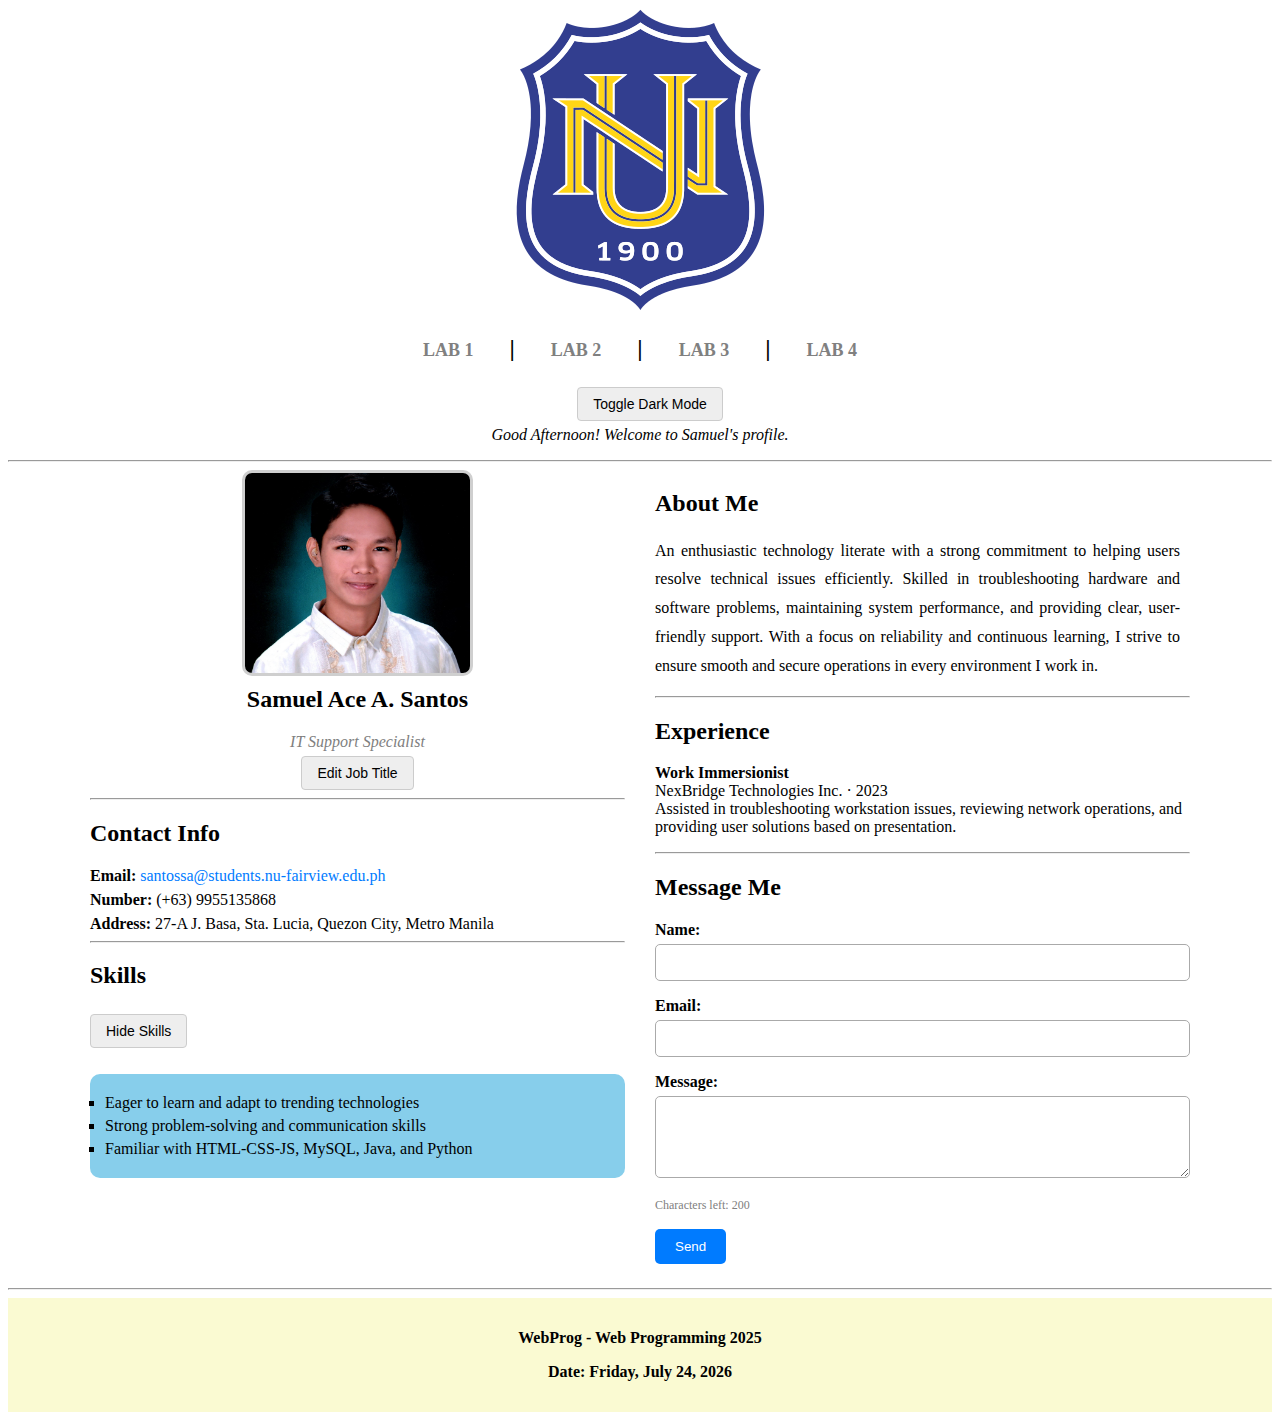
<file: index.html>
<!DOCTYPE html>
<html lang="en">
<head>
    <script src="script.js" defer></script>
    <meta charset="UTF-8">
    <title>My Profile (LAB 4)</title>
    <link rel="stylesheet" href="style_lab 3.css">
</head>

<body>
<header class="navbar">
    <img src="logo.png" alt="Logo Image" class="logo-img">
    <h2>
        <a href="santos_lab 1.html">LAB 1</a> |
        <a href="santos_lab 2.html">LAB 2</a> |
        <a href="santos_lab 3.html">LAB 3</a> |
        <a href="https://blurryace.github.io/my-site/">LAB 4</a>
    </h2>
    <button id="themeBtn" style="margin-left: 20px;">Toggle Dark Mode</button>
    
    <p id="greetingMsg" style="text-align: center; margin-top: 5px; font-style: italic;"></p>
</header>
<hr>

<section id="main-content">

    <div class="left-column">
        
        <div id="home" class="profile-section">
            <img src="image.jpg" alt="Profile Image" class="profile-img">
            <h2 class="name">Samuel Ace A. Santos</h2>
            <span class="job-title" id="jobTitleText">IT Support Specialist</span>
            <br>
            <button id="editJobBtn">Edit Job Title</button>
        </div>

        <hr>

        <div class="contact-section">
            <h2>Contact Info</h2>
            <p><strong>Email:</strong> 
                <a href="#">santossa@students.nu-fairview.edu.ph</a>
            </p>
            <p><strong>Number:</strong> (+63) 9955135868</p>
            <p><strong>Address:</strong> 27-A J. Basa, Sta. Lucia, Quezon City, Metro Manila</p>
        </div>

        <hr>

        <div class="skills-section">
            <h2>Skills</h2>
            <button id="toggleSkillsBtn" style="margin-bottom: 10px;">Hide Skills</button>
            
            <ul id="skillsList">
                <li>Eager to learn and adapt to trending technologies</li>
                <li>Strong problem-solving and communication skills</li>
                <li>Familiar with HTML-CSS-JS, MySQL, Java, and Python</li>
            </ul>
        </div>

    </div>

    <div class="right-column">

        <div id="about" class="about-section">
            <h2>About Me</h2>
            <p>
                An enthusiastic technology literate with a strong commitment to helping users resolve
                technical issues efficiently. Skilled in troubleshooting hardware and software
                problems, maintaining system performance, and providing clear, user-friendly
                support. With a focus on reliability and continuous learning, I strive to ensure 
                smooth and secure operations in every environment I work in.
            </p>
        </div>

        <hr>

        <div class="experience-section">
            <h2>Experience</h2>
            <p>
                <strong>Work Immersionist</strong><br>
                NexBridge Technologies Inc. · 2023<br>
                Assisted in troubleshooting workstation issues, reviewing network operations,
                and providing user solutions based on presentation.
            </p>
        </div>

        <hr>

        <div id="contact-me" class="message-section">
            <h2>Message Me</h2>
            <form class="message-form">
                <p>
                    <strong>Name:</strong><br>
                    <input type="text" id="nameField" name="name">
                </p>
                <p>
                    <strong>Email:</strong><br>
                    <input type="email" id="emailField" name="email">
                </p>
                <p>
                    <strong>Message:</strong><br>
                    <textarea id="msgBox" name="message" rows="4" maxlength="200"></textarea>
                </p>
                <p style="font-size: 12px; color: gray;">Characters left: <span id="counter">200</span></p>

                <p>
                    <input type="submit" value="Send" onclick="return validateForm()">
                </p>
            </form>
        </div>

    </div>

</section>

<hr>

<footer class="footer">
    <p><strong>WebProg - Web Programming 2025</strong></p>
    <p id="dateDisplay"></p>
</footer>

</body>
</html>
</file>
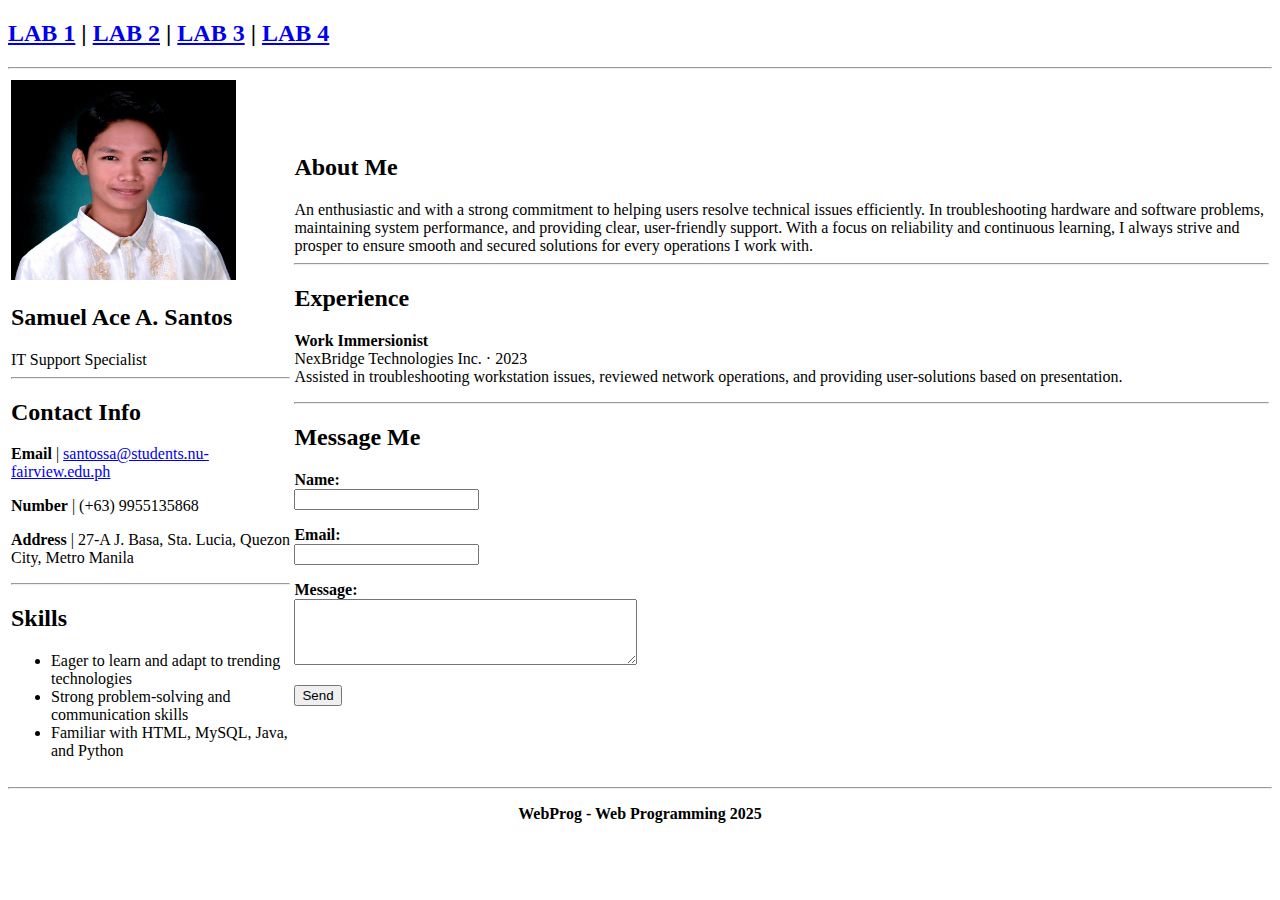
<file: santos_lab 1.html>
<!-- Santos, Samuel Ace A. -->
<!-- IT247, WEBPROG -->

<!DOCTYPE html>
<html>
<head>
<title>My Profile (LAB 1)</title>
</head>
<body>

<!-- Navigation -->
<div>
<h2>
        <a href="santos_lab 1.html">LAB 1</a> |
        <a href="santos_lab 2.html">LAB 2</a> |
        <a href="santos_lab 3.html">LAB 3</a> |
        <a href="https://blurryace.github.io/my-site/">LAB 4</a>
    </h2>
</div>
<hr>

<!-- 2-Column Layout -->
<table>
<tr>

<!-- LEFT COLUMN -->
<td>
<div id="home">
<img src="image.jpg" alt="Profile Image" width="225" height="200">
<h2>Samuel Ace A. Santos</h2>
<span>IT Support Specialist</span>
</div>
<hr>
<div>
<h2>Contact Info</h2>
<p><strong>Email</strong> | <a href="#">santossa@students.nu-fairview.edu.ph</a></p>
<p><strong>Number</strong> | (+63) 9955135868</p>
<p><strong>Address</strong> | 27-A J. Basa, Sta. Lucia, Quezon City, Metro Manila</p>
</div>
<hr>
<div>
<h2>Skills</h2>
<ul>
<li>Eager to learn and adapt to trending technologies</li>
<li>Strong problem-solving and communication skills</li>
<li>Familiar with HTML, MySQL, Java, and Python</li>
</ul>
</div>
</td>

<!-- RIGHT COLUMN -->
<td>
<div id="about">
<h2>About Me</h2>
<span>An enthusiastic and with a strong commitment to helping users resolve technical issues efficiently. In troubleshooting hardware and software problems, maintaining system performance, and providing clear, user-friendly support. With a focus on reliability and continuous learning, I always strive and prosper to ensure smooth and secured solutions for every operations I work with.</span>
</div>
<hr>
<div>
    <h2 class="section-title">Experience</h2>
    <p><strong>Work Immersionist</strong><br>
    NexBridge Technologies Inc. · 2023<br>
    Assisted in troubleshooting workstation issues, reviewed network operations, and providing user-solutions based on presentation.</p>
</div>
<hr>
<div>
    <h2 class="section-title">Message Me</h2>
    <form action="submit" method="post">
        <p>
            <strong>Name:</strong><br>
            <input type="text" name="name" required>
        </p>
        <p>
            <strong>Email:</strong><br>
            <input type="email" name="email" required>
        </p>
        <p>
            <strong>Message:</strong><br>
            <textarea name="message" rows="4" cols="40" required></textarea>
        </p>
        <p>
            <input type="submit" value="Send">
        </p>
    </form>
</div>

</td>
</tr>
</table>

<hr>

<!-- FOOTER -->
<div>
<p><center><strong>WebProg - Web Programming 2025</strong></center></p>
</div>
</body>
</html>
</file>
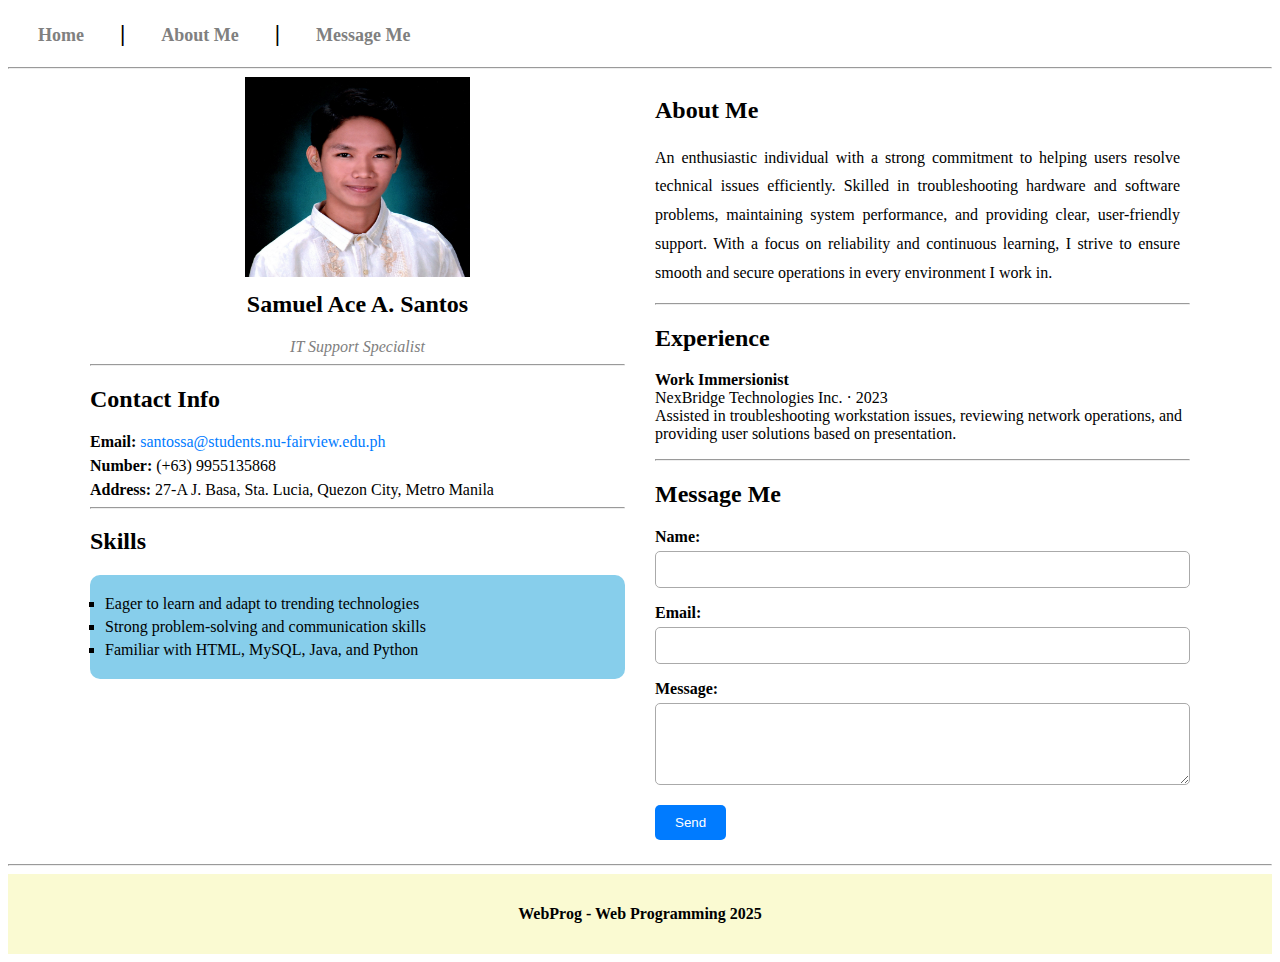
<file: santos_lab 2.html>
<!DOCTYPE html>
<html lang="en">
<head>
    <meta charset="UTF-8">
    <title>My Profile (LAB 2)</title>
    <link rel="stylesheet" href="style_lab 2.css">
</head>

<body>

<!-- NAVIGATION BAR -->
<header class="navbar">
    <h2>
        <a href="#home">Home</a> |
        <a href="#about">About Me</a> |
        <a href="#contact-me">Message Me</a>
    </h2>
</header>
<hr>

<!-- MAIN CONTENT – FLEXBOX LAYOUT -->
<section id="main-content">

    <!-- LEFT COLUMN -->
    <div class="left-column">
        
        <!-- PROFILE SECTION -->
        <div id="home" class="profile-section">
            <img src="image.jpg" alt="Profile Image" width="225" height="200">
            <h2 class="name">Samuel Ace A. Santos</h2>
            <span class="job-title">IT Support Specialist</span>
        </div>

        <hr>

        <!-- CONTACT SECTION -->
        <div class="contact-section">
            <h2>Contact Info</h2>
            <p><strong>Email:</strong> 
                <a href="#">santossa@students.nu-fairview.edu.ph</a>
            </p>
            <p><strong>Number:</strong> (+63) 9955135868</p>
            <p><strong>Address:</strong> 27-A J. Basa, Sta. Lucia, Quezon City, Metro Manila</p>
        </div>

        <hr>

        <!-- SKILLS SECTION -->
        <div class="skills-section">
            <h2>Skills</h2>
            <ul>
                <li>Eager to learn and adapt to trending technologies</li>
                <li>Strong problem-solving and communication skills</li>
                <li>Familiar with HTML, MySQL, Java, and Python</li>
            </ul>
        </div>

    </div>

    <!-- RIGHT COLUMN -->
    <div class="right-column">

        <!-- ABOUT ME SECTION -->
        <div id="about" class="about-section">
            <h2>About Me</h2>
            <p>
                An enthusiastic individual with a strong commitment to helping users resolve
                technical issues efficiently. Skilled in troubleshooting hardware and software
                problems, maintaining system performance, and providing clear, user-friendly
                support. With a focus on reliability and continuous learning, I strive to ensure 
                smooth and secure operations in every environment I work in.
            </p>
        </div>

        <hr>

        <!-- EXPERIENCE SECTION -->
        <div class="experience-section">
            <h2>Experience</h2>
            <p>
                <strong>Work Immersionist</strong><br>
                NexBridge Technologies Inc. · 2023<br>
                Assisted in troubleshooting workstation issues, reviewing network operations,
                and providing user solutions based on presentation.
            </p>
        </div>

        <hr>

        <!-- MESSAGE FORM -->
        <div id="contact-me" class="message-section">
            <h2>Message Me</h2>
            <form action="submit" method="post" class="message-form">
                <p>
                    <strong>Name:</strong><br>
                    <input type="text" name="name" required>
                </p>
                <p>
                    <strong>Email:</strong><br>
                    <input type="email" name="email" required>
                </p>
                <p>
                    <strong>Message:</strong><br>
                    <textarea name="message" rows="4" required></textarea>
                </p>
                <p>
                    <input type="submit" value="Send">
                </p>
            </form>
        </div>

    </div>

</section>

<hr>

<!-- FOOTER -->
<footer class="footer">
    <p><strong>WebProg - Web Programming 2025</strong></p>
</footer>

</body>
</html>
</file>
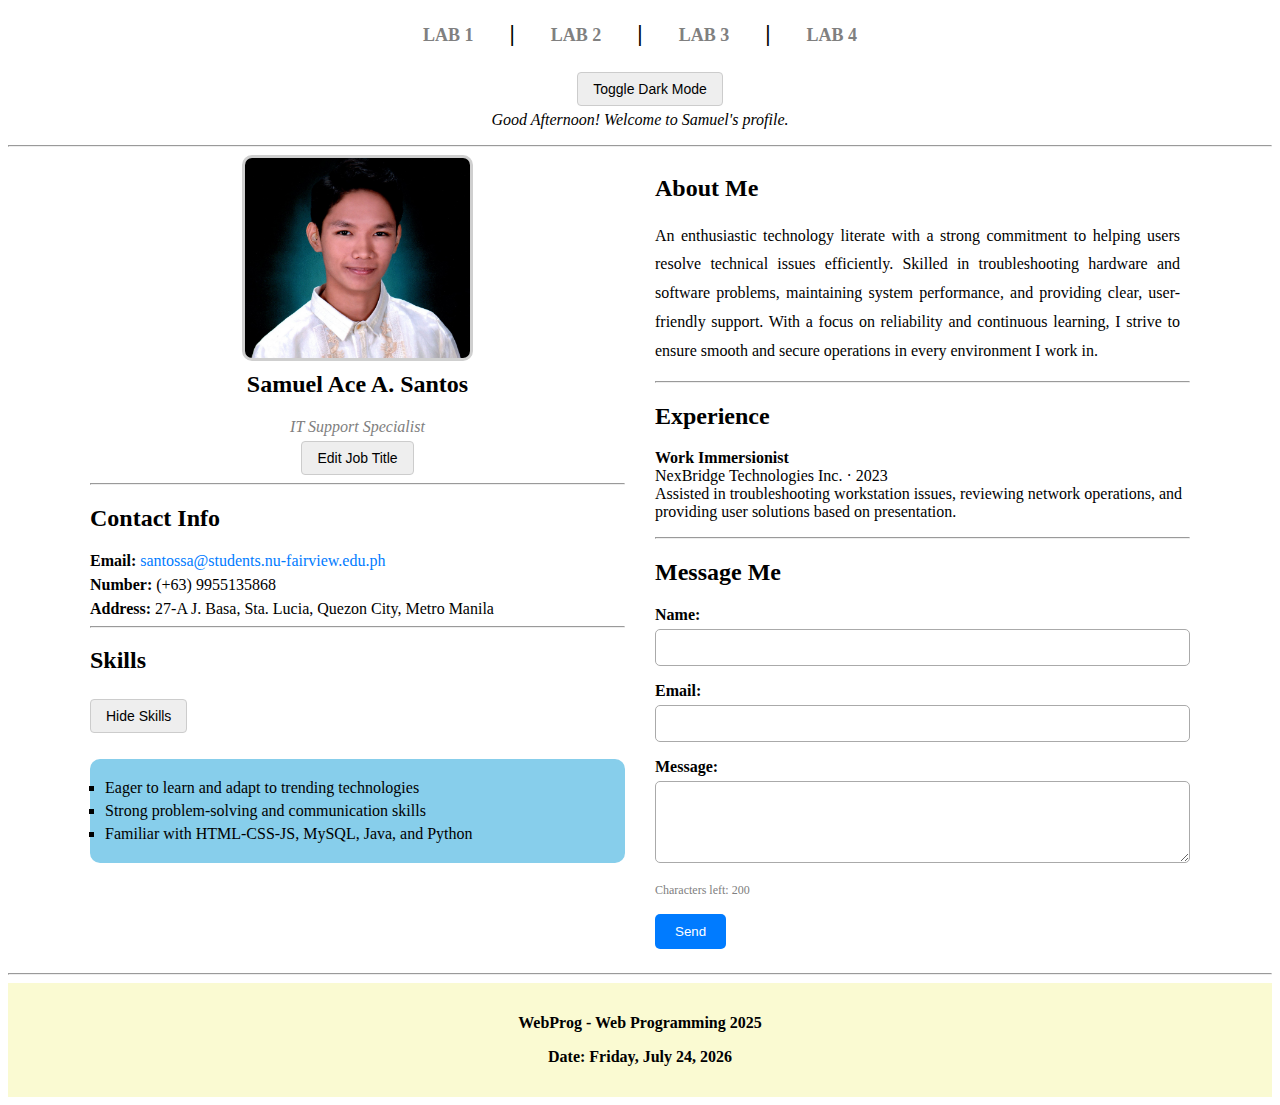
<file: santos_lab 3.html>
<!DOCTYPE html>
<html lang="en">
<head>
    <script src="script.js" defer></script>
    <meta charset="UTF-8">
    <title>My Profile (LAB 3)</title>
    <link rel="stylesheet" href="style_lab 3.css">
</head>

<body>
<header class="navbar">
    <h2>
        <a href="santos_lab 1.html">LAB 1</a> |
        <a href="santos_lab 2.html">LAB 2</a> |
        <a href="santos_lab 3.html">LAB 3</a> |
        <a href="https://blurryace.github.io/my-site/">LAB 4</a>
    </h2>
    <button id="themeBtn" style="margin-left: 20px;">Toggle Dark Mode</button>
    
    <p id="greetingMsg" style="text-align: center; margin-top: 5px; font-style: italic;"></p>
</header>
<hr>

<section id="main-content">

    <div class="left-column">
        
        <div id="home" class="profile-section">
            <img src="image.jpg" alt="Profile Image" class="profile-img">
            <h2 class="name">Samuel Ace A. Santos</h2>
            <span class="job-title" id="jobTitleText">IT Support Specialist</span>
            <br>
            <button id="editJobBtn">Edit Job Title</button>
        </div>

        <hr>

        <div class="contact-section">
            <h2>Contact Info</h2>
            <p><strong>Email:</strong> 
                <a href="#">santossa@students.nu-fairview.edu.ph</a>
            </p>
            <p><strong>Number:</strong> (+63) 9955135868</p>
            <p><strong>Address:</strong> 27-A J. Basa, Sta. Lucia, Quezon City, Metro Manila</p>
        </div>

        <hr>

        <div class="skills-section">
            <h2>Skills</h2>
            <button id="toggleSkillsBtn" style="margin-bottom: 10px;">Hide Skills</button>
            
            <ul id="skillsList">
                <li>Eager to learn and adapt to trending technologies</li>
                <li>Strong problem-solving and communication skills</li>
                <li>Familiar with HTML-CSS-JS, MySQL, Java, and Python</li>
            </ul>
        </div>

    </div>

    <div class="right-column">

        <div id="about" class="about-section">
            <h2>About Me</h2>
            <p>
                An enthusiastic technology literate with a strong commitment to helping users resolve
                technical issues efficiently. Skilled in troubleshooting hardware and software
                problems, maintaining system performance, and providing clear, user-friendly
                support. With a focus on reliability and continuous learning, I strive to ensure 
                smooth and secure operations in every environment I work in.
            </p>
        </div>

        <hr>

        <div class="experience-section">
            <h2>Experience</h2>
            <p>
                <strong>Work Immersionist</strong><br>
                NexBridge Technologies Inc. · 2023<br>
                Assisted in troubleshooting workstation issues, reviewing network operations,
                and providing user solutions based on presentation.
            </p>
        </div>

        <hr>

        <div id="contact-me" class="message-section">
            <h2>Message Me</h2>
            <form class="message-form">
                <p>
                    <strong>Name:</strong><br>
                    <input type="text" id="nameField" name="name">
                </p>
                <p>
                    <strong>Email:</strong><br>
                    <input type="email" id="emailField" name="email">
                </p>
                <p>
                    <strong>Message:</strong><br>
                    <textarea id="msgBox" name="message" rows="4" maxlength="200"></textarea>
                </p>
                <p style="font-size: 12px; color: gray;">Characters left: <span id="counter">200</span></p>

                <p>
                    <input type="submit" value="Send" onclick="return validateForm()">
                </p>
            </form>
        </div>

    </div>

</section>

<hr>

<footer class="footer">
    <p><strong>WebProg - Web Programming 2025</strong></p>
    <p id="dateDisplay"></p>
</footer>

</body>
</html>
</file>
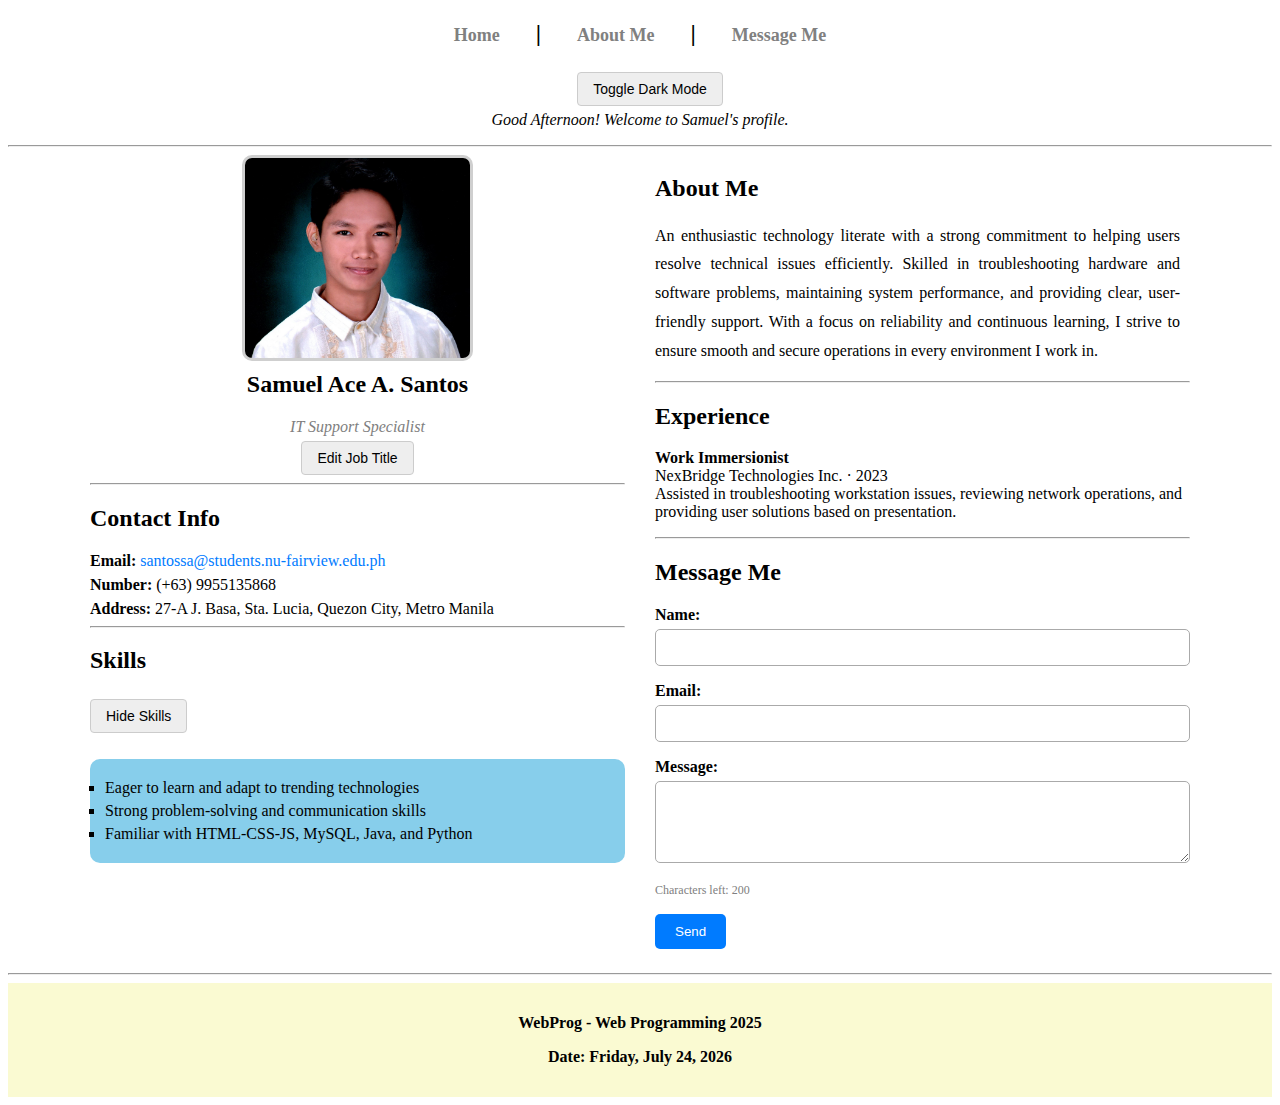
<file: santos_lab3.html>
<!DOCTYPE html>
<html lang="en">
<head>
    <script src="script.js" defer></script>
    <meta charset="UTF-8">
    <title>My Profile</title>
    <link rel="stylesheet" href="style.css">
</head>

<body>
<header class="navbar">
    <h2>
        <a href="#home">Home</a> |
        <a href="#about">About Me</a> |
        <a href="#contact-me">Message Me</a>
    </h2>
    <button id="themeBtn" style="margin-left: 20px;">Toggle Dark Mode</button>
    
    <p id="greetingMsg" style="text-align: center; margin-top: 5px; font-style: italic;"></p>
</header>
<hr>

<section id="main-content">

    <div class="left-column">
        
        <div id="home" class="profile-section">
            <img src="image.jpg" alt="Profile Image" class="profile-img">
            <h2 class="name">Samuel Ace A. Santos</h2>
            <span class="job-title" id="jobTitleText">IT Support Specialist</span>
            <br>
            <button id="editJobBtn">Edit Job Title</button>
        </div>

        <hr>

        <div class="contact-section">
            <h2>Contact Info</h2>
            <p><strong>Email:</strong> 
                <a href="#">santossa@students.nu-fairview.edu.ph</a>
            </p>
            <p><strong>Number:</strong> (+63) 9955135868</p>
            <p><strong>Address:</strong> 27-A J. Basa, Sta. Lucia, Quezon City, Metro Manila</p>
        </div>

        <hr>

        <div class="skills-section">
            <h2>Skills</h2>
            <button id="toggleSkillsBtn" style="margin-bottom: 10px;">Hide Skills</button>
            
            <ul id="skillsList">
                <li>Eager to learn and adapt to trending technologies</li>
                <li>Strong problem-solving and communication skills</li>
                <li>Familiar with HTML-CSS-JS, MySQL, Java, and Python</li>
            </ul>
        </div>

    </div>

    <div class="right-column">

        <div id="about" class="about-section">
            <h2>About Me</h2>
            <p>
                An enthusiastic technology literate with a strong commitment to helping users resolve
                technical issues efficiently. Skilled in troubleshooting hardware and software
                problems, maintaining system performance, and providing clear, user-friendly
                support. With a focus on reliability and continuous learning, I strive to ensure 
                smooth and secure operations in every environment I work in.
            </p>
        </div>

        <hr>

        <div class="experience-section">
            <h2>Experience</h2>
            <p>
                <strong>Work Immersionist</strong><br>
                NexBridge Technologies Inc. · 2023<br>
                Assisted in troubleshooting workstation issues, reviewing network operations,
                and providing user solutions based on presentation.
            </p>
        </div>

        <hr>

        <div id="contact-me" class="message-section">
            <h2>Message Me</h2>
            <form class="message-form">
                <p>
                    <strong>Name:</strong><br>
                    <input type="text" id="nameField" name="name">
                </p>
                <p>
                    <strong>Email:</strong><br>
                    <input type="email" id="emailField" name="email">
                </p>
                <p>
                    <strong>Message:</strong><br>
                    <textarea id="msgBox" name="message" rows="4" maxlength="200"></textarea>
                </p>
                <p style="font-size: 12px; color: gray;">Characters left: <span id="counter">200</span></p>

                <p>
                    <input type="submit" value="Send" onclick="return validateForm()">
                </p>
            </form>
        </div>

    </div>

</section>

<hr>

<footer class="footer">
    <p><strong>WebProg - Web Programming 2025</strong></p>
    <p id="dateDisplay"></p>
</footer>

</body>
</html>
</file>
<file: style_lab 3.css>
.dark-mode {
    background-color: #333;
    color: #f1f1f1;
}

.dark-mode .navbar a {
    color: #f1f1f1;
}
.dark-mode .job-title {
    color: #ccc;
}
.dark-mode .skills-section ul {
    background-color: #555; /* Darker background for skills list */
    color: white;
}
.dark-mode .footer {
    background-color: #444;
    color: white;
}
.dark-mode input, .dark-mode textarea {
    background-color: #ddd;
}

/* A. HEADER & NAVIGATION LINKS */
.navbar {
    text-align: center;
}

.navbar a {
    color: #808080;
    text-decoration: none;
    padding: 10px 20px;
    margin: 0 10px;
    font-size: 18px;
}

.navbar a:hover {
    color: #007BFF;
    background-color: #f1f1f1;
    border-radius: 5px;
}

/* B. TWO-COLUMN LAYOUT AS FLEXBOX */
#main-content {
    display: flex;
    max-width: 1100px;
    margin: auto;
    gap: 30px;
}

.left-column,
.right-column {
    flex: 1;
}

/* C. PROFILE SECTION */
.profile-img {
    width: 225px;
    height: 200px;
    object-fit: cover;
    border-radius: 10px;
    border: 3px solid #cfcfcf;
}

.profile-section {
    text-align: center;
}

.profile-img {
    display: block;
    margin: 0 auto;
}

.name {
    font-size: 24px;
    margin-top: 10px;
}

.job-title {
    color: gray;
    font-style: italic;
}

/* D. CONTACT SECTION */
.contact-section p {
    font-size: 16px;
    margin: 6px 0;
}

.contact-section a {
    color: #007BFF;
    text-decoration: none;
}

.contact-section a:hover {
    text-decoration: underline;
}

/* E. SKILLS SECTION */
.skills-section ul {
    background-color: skyblue;
    padding: 15px;
    border-radius: 10px;
    list-style-type: square;
}

.skills-section li {
    margin: 5px 0;
    font-size: 16px;
}

/* F. ABOUT ME SECTION */
.about-section p {
    line-height: 1.8;
    text-align: justify;
    margin: 15px 0;
    padding-right: 10px;
}

/* G. MESSAGE FORM */
.message-form input[type="text"],
.message-form input[type="email"],
.message-form textarea {
    width: 100%;
    padding: 10px;
    border: 1px solid #aaa;
    border-radius: 5px;
    box-sizing: border-box;
    margin-top: 5px;
}

.message-form input[type="submit"] {
    padding: 10px 20px;
    border: none;
    background-color: #007BFF;
    color: white;
    border-radius: 5px;
    cursor: pointer;
    transition: 0.3s;
}

.message-form input[type="submit"]:hover {
    background-color: #0056b3;
}

button {
    padding: 8px 15px;
    cursor: pointer;
    background-color: #eee;
    border: 1px solid #ccc;
    border-radius: 4px;
    font-size: 14px;
    margin-top: 5px;
}
button:hover {
    background-color: #ddd;
}

/* H. FOOTER */
.footer {
    background-color: lightgoldenrodyellow;
    text-align: center;
    padding: 15px;
    font-weight: bold;
}
</file>
<file: style_lab 2.css>
/* A. HEADER & NAVIGATION LINKS */
.navbar a {
    color: #808080;
    text-decoration: none;
    padding: 10px 20px;
    margin: 0 10px;
    font-size: 18px;
}

.navbar a:hover {
    color: #007BFF;
    background-color: #f1f1f1;
    border-radius: 5px;
}

/* B. TWO-COLUMN LAYOUT AS FLEXBOX */
#main-content {
    display: flex;
    max-width: 1100px;
    margin: auto;
    gap: 30px;
}

.left-column,
.right-column {
    flex: 1;
}

/* C. PROFILE SECTION */
.profile-img {
    width: 225px;
    height: 200px;
    object-fit: cover;
    border-radius: 10px;
    border: 3px solid #cfcfcf;
}

.profile-section {
    text-align: center;
}

.profile-img {
    display: block;
    margin: 0 auto;
}

.name {
    font-size: 24px;
    margin-top: 10px;
}

.job-title {
    color: gray;
    font-style: italic;
}

/* D. CONTACT SECTION */
.contact-section p {
    font-size: 16px;
    margin: 6px 0;
}

.contact-section a {
    color: #007BFF;
    text-decoration: none;
}

.contact-section a:hover {
    text-decoration: underline;
}

/* E. SKILLS SECTION */
.skills-section ul {
    background-color: skyblue;
    padding: 15px;
    border-radius: 10px;
    list-style-type: square;
}

.skills-section li {
    margin: 5px 0;
    font-size: 16px;
}

/* F. ABOUT ME SECTION */
.about-section p {
    line-height: 1.8;
    text-align: justify;
    margin: 15px 0;
    padding-right: 10px;}

/* G. MESSAGE FORM */
.message-form input[type="text"],
.message-form input[type="email"],
.message-form textarea {
    width: 100%;
    padding: 10px;
    border: 1px solid #aaa;
    border-radius: 5px;
    box-sizing: border-box;
    margin-top: 5px;
}

.message-form input[type="submit"] {
    padding: 10px 20px;
    border: none;
    background-color: #007BFF;
    color: white;
    border-radius: 5px;
    cursor: pointer;
    transition: 0.3s;
}

.message-form input[type="submit"]:hover {
    background-color: #0056b3;
}

/* H. FOOTER */
.footer {
    background-color: lightgoldenrodyellow;
    text-align: center;
    padding: 15px;
    font-weight: bold;
}
</file>
<file: style.css>
.dark-mode {
    background-color: #333;
    color: #f1f1f1;
}

.dark-mode .navbar a {
    color: #f1f1f1;
}
.dark-mode .job-title {
    color: #ccc;
}
.dark-mode .skills-section ul {
    background-color: #555; /* Darker background for skills list */
    color: white;
}
.dark-mode .footer {
    background-color: #444;
    color: white;
}
.dark-mode input, .dark-mode textarea {
    background-color: #ddd;
}

/* A. HEADER & NAVIGATION LINKS */
.navbar {
    text-align: center;
}

.navbar a {
    color: #808080;
    text-decoration: none;
    padding: 10px 20px;
    margin: 0 10px;
    font-size: 18px;
}

.navbar a:hover {
    color: #007BFF;
    background-color: #f1f1f1;
    border-radius: 5px;
}

/* B. TWO-COLUMN LAYOUT AS FLEXBOX */
#main-content {
    display: flex;
    max-width: 1100px;
    margin: auto;
    gap: 30px;
}

.left-column,
.right-column {
    flex: 1;
}

/* C. PROFILE SECTION */
.profile-img {
    width: 225px;
    height: 200px;
    object-fit: cover;
    border-radius: 10px;
    border: 3px solid #cfcfcf;
}

.profile-section {
    text-align: center;
}

.profile-img {
    display: block;
    margin: 0 auto;
}

.name {
    font-size: 24px;
    margin-top: 10px;
}

.job-title {
    color: gray;
    font-style: italic;
}

/* D. CONTACT SECTION */
.contact-section p {
    font-size: 16px;
    margin: 6px 0;
}

.contact-section a {
    color: #007BFF;
    text-decoration: none;
}

.contact-section a:hover {
    text-decoration: underline;
}

/* E. SKILLS SECTION */
.skills-section ul {
    background-color: skyblue;
    padding: 15px;
    border-radius: 10px;
    list-style-type: square;
}

.skills-section li {
    margin: 5px 0;
    font-size: 16px;
}

/* F. ABOUT ME SECTION */
.about-section p {
    line-height: 1.8;
    text-align: justify;
    margin: 15px 0;
    padding-right: 10px;
}

/* G. MESSAGE FORM */
.message-form input[type="text"],
.message-form input[type="email"],
.message-form textarea {
    width: 100%;
    padding: 10px;
    border: 1px solid #aaa;
    border-radius: 5px;
    box-sizing: border-box;
    margin-top: 5px;
}

.message-form input[type="submit"] {
    padding: 10px 20px;
    border: none;
    background-color: #007BFF;
    color: white;
    border-radius: 5px;
    cursor: pointer;
    transition: 0.3s;
}

.message-form input[type="submit"]:hover {
    background-color: #0056b3;
}

button {
    padding: 8px 15px;
    cursor: pointer;
    background-color: #eee;
    border: 1px solid #ccc;
    border-radius: 4px;
    font-size: 14px;
    margin-top: 5px;
}
button:hover {
    background-color: #ddd;
}

/* H. FOOTER */
.footer {
    background-color: lightgoldenrodyellow;
    text-align: center;
    padding: 15px;
    font-weight: bold;
}
</file>
